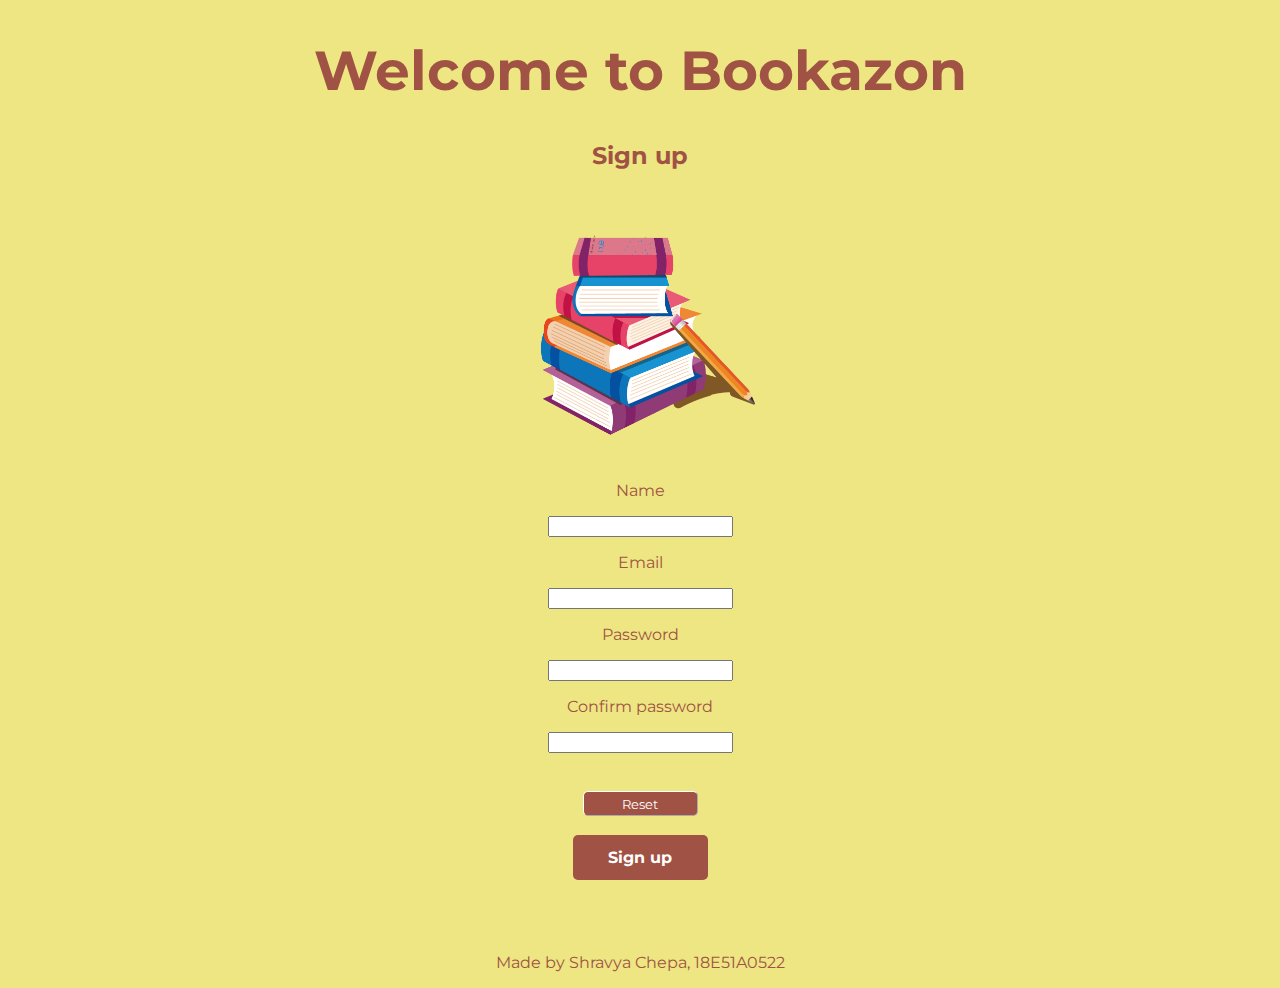
<file: index.html>
<!DOCTYPE html>
<html>
    <head>
        <meta charset="utf-8">
        <title>Bookazon</title>
        <link rel="stylesheet" href="css/styles.css">
        <link href="https://fonts.googleapis.com/css?family=Montserrat|Ubuntu&display=swap" rel="stylesheet">
    </head>
    <body>
        <h1>Welcome to Bookazon</h1>
        <h2>Sign up</h2>
        <br>
        <img src="images/books.png" alt="books" class="homebooks">
        <form>
            <p>Name</p>
            <input type="text" name="username" autocomplete="off">
            <p>Email</p>
            <input type="email" name="emailid" autocomplete="off">
            <p>Password</p>
            <input type="password" name="userpwd">
            <p>Confirm password</p>
            <input type="password" name="confirmedpwd">
            <br>
            <br>
            <br>
            <div class="btns">
                <input type="reset" class="resetbtn" value="Reset">
                <br>
                <br>
                <a href="login.html" class="button">Sign up</a>              
            </div>
        </form>
        <br><br><br>
        <footer>
            <p>Made by Shravya Chepa, 18E51A0522</p>
        </footer>
    </body>
</html>
</file>
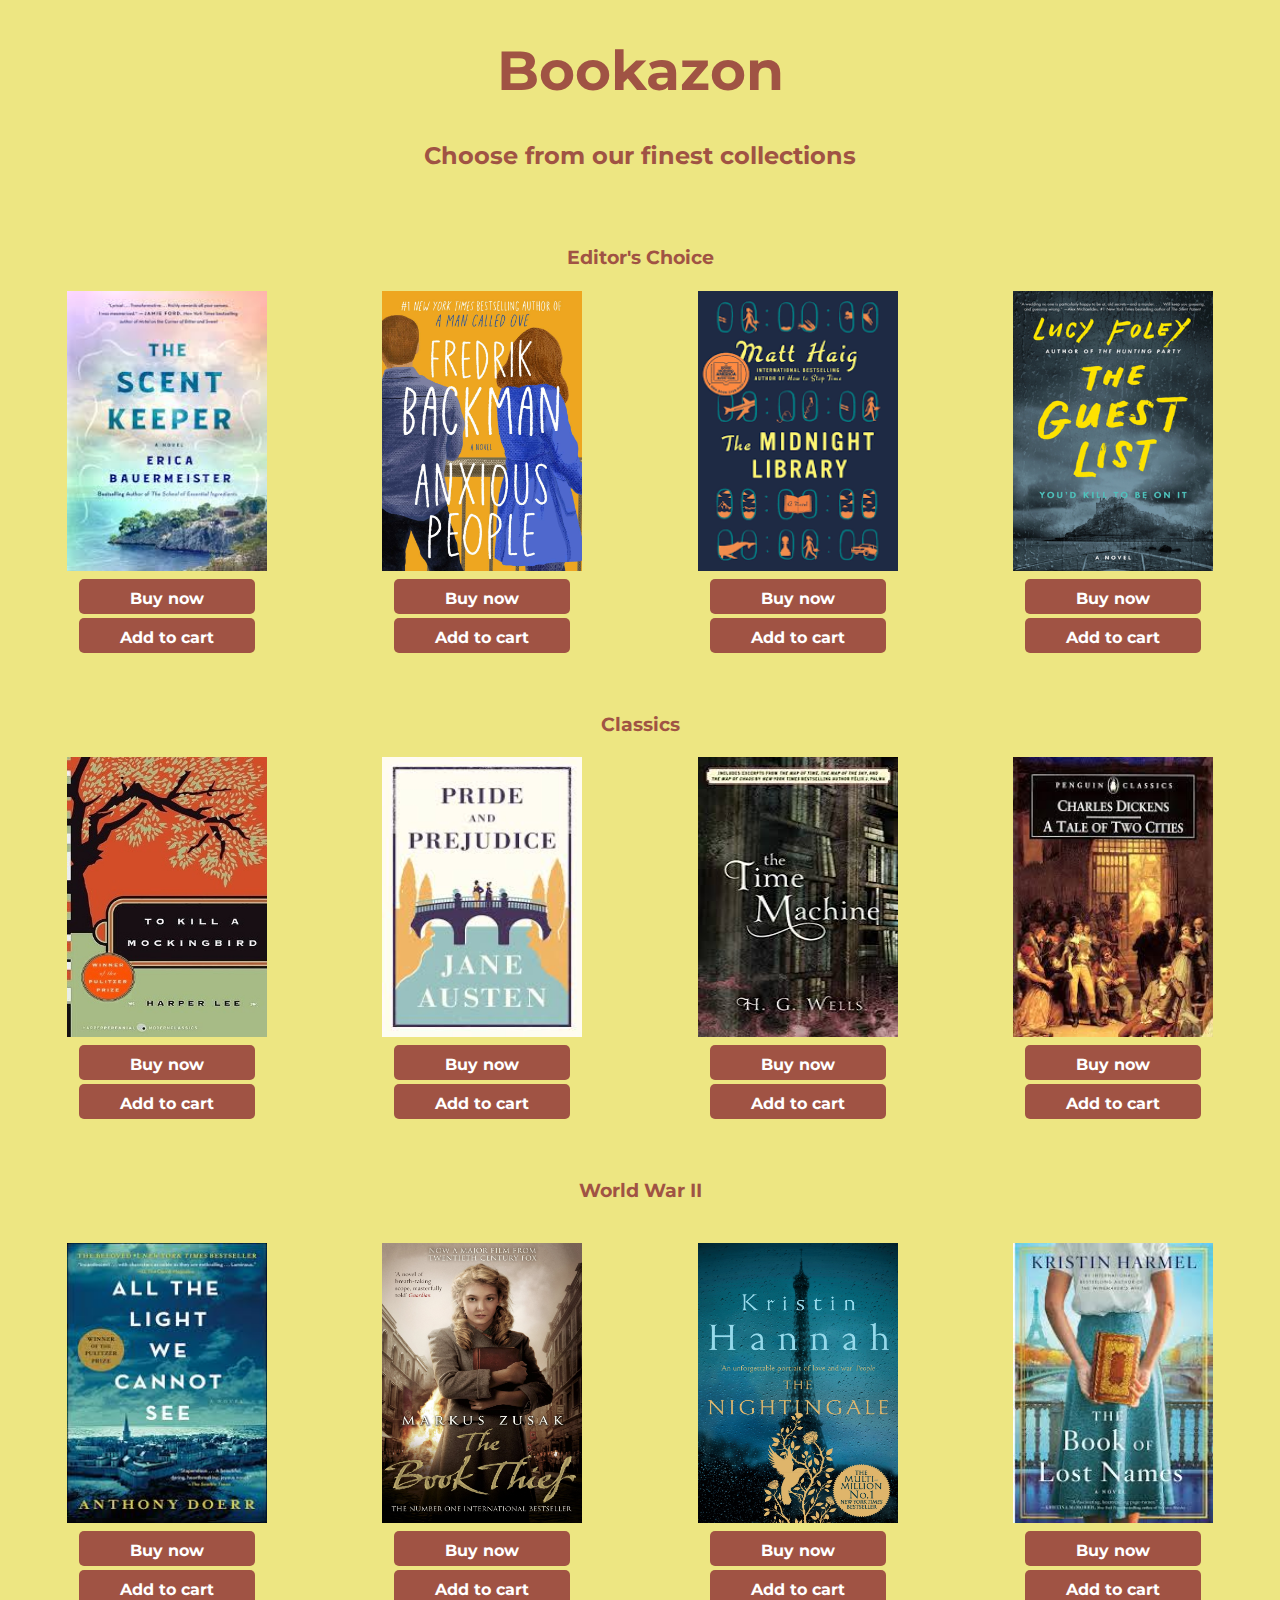
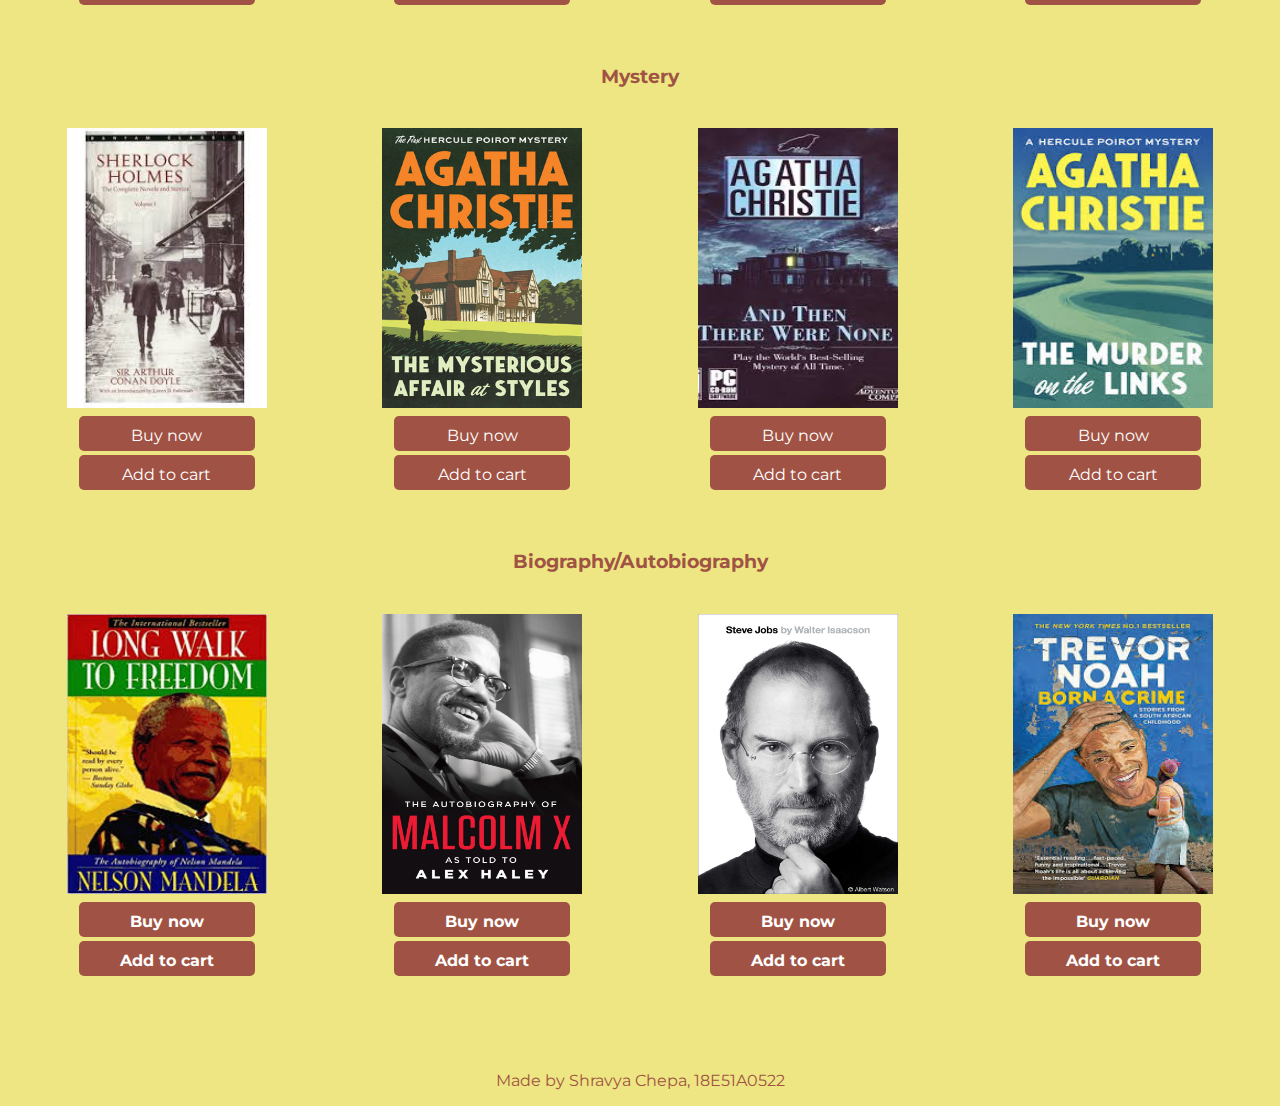
<file: home.html>
<!DOCTYPE html>
<html>
    <head>
        <meta charset="utf-8">
        <title>Bookazon-Login</title>
        <link rel="stylesheet" href="css/styles.css">
        <link href="https://fonts.googleapis.com/css?family=Montserrat|Ubuntu&display=swap" rel="stylesheet">
    </head>
    <body>
        <h1>Bookazon</h1>
        <h2>Choose from our finest collections</h2>
        <br>
        <br>
        <h3>Editor's Choice</h3>
        <table style="width:100%">
            <tr>
              <td><img src="images/TheScentKeeper.jpeg" alt="book" class="bookimg"></td>
              <td><img src="images/AnxiousPeople.jpg" alt="book" class="bookimg"></td>
              <td><img src="images/TheMidnightLibrary.png" alt="book" class="bookimg"></td>
              <td><img src="images/TheGuestList.jpg" alt="book" class="bookimg"></td>
            </tr>
            <tr>
                <td><a href="home.html" class="button homebutton">Buy now</a></td>
                <td><a href="home.html" class="button homebutton">Buy now</a></td>
                <td><a href="home.html" class="button homebutton">Buy now</a></td>
                <td><a href="home.html" class="button homebutton">Buy now</a></td>
            </tr>
            <tr>
                <td><a href="home.html" class="button homebutton">Add to cart</a></td>
                <td><a href="home.html" class="button homebutton">Add to cart</a></td>
                <td><a href="home.html" class="button homebutton">Add to cart</a></td>
                <td><a href="home.html" class="button homebutton">Add to cart</a></td>
            </tr>
        </table>
        <br>
        <br>
        <h3>Classics</h3>
        <table style="width:100%">
            <tr>
              <td><img src="images/toKillAMockingBird.jpg" alt="book" class="bookimg"></td>
              <td><img src="images/PrideAndPrejudice.jpeg" alt="book" class="bookimg"></td>
              <td><img src="images/TheTimeMachine.jpeg" alt="book" class="bookimg"></td>
              <td><img src="images/ATaleOfTwoCities.jpeg" alt="book" class="bookimg"></td>
            </tr>
            <tr>
                <td><a href="home.html" class="button homebutton">Buy now</a></td>
                <td><a href="home.html" class="button homebutton">Buy now</a></td>
                <td><a href="home.html" class="button homebutton">Buy now</a></td>
                <td><a href="home.html" class="button homebutton">Buy now</a></td>
            </tr>
            <tr>
                <td><a href="home.html" class="button homebutton">Add to cart</a></td>
                <td><a href="home.html" class="button homebutton">Add to cart</a></td>
                <td><a href="home.html" class="button homebutton">Add to cart</a></td>
                <td><a href="home.html" class="button homebutton">Add to cart</a></td>
            </tr>
        </table>
        <br>
        <br>
        <h3>World War II</h3>
        <br>
        <table style="width:100%">
            <tr>
              <td><img src="images/AllTheLightWeCanNotSee.jpeg" alt="book" class="bookimg"></td>
              <td><img src="images/TheBookThief.jpg" alt="book" class="bookimg"></td>
              <td><img src="images/TheNightingale.jpg" alt="book" class="bookimg"></td>
              <td><img src="images/TheBookOfLostNames.jpeg" alt="book" class="bookimg"></td>
            </tr>
            <tr>
                <td><a href="home.html" class="button homebutton">Buy now</a></td>
                <td><a href="home.html" class="button homebutton">Buy now</a></td>
                <td><a href="home.html" class="button homebutton">Buy now</a></td>
                <td><a href="home.html" class="button homebutton">Buy now</a></td>
            </tr>
            <tr>
                <td><a href="home.html" class="button homebutton">Add to cart</a></td>
                <td><a href="home.html" class="button homebutton">Add to cart</a></td>
                <td><a href="home.html" class="button homebutton">Add to cart</a></td>
                <td><a href="home.html" class="button homebutton">Add to cart</a></td>
            </tr>
        </table>
        <br>
        <br>
        <h3>Mystery</h3>
        <br>
        <table style="width:100%">
            <tr>
              <td><img src="images/SherlockHolmesVol1.jpeg" alt="book" class="bookimg"></td>
              <td><img src="images/TheMysteriousAffairAtStyles.jpeg" alt="book" class="bookimg"></td>
              <td><img src="images/AndThenThereWereNone.jpeg" alt="book" class="bookimg"></td>
              <td><img src="images/TheMurderOnTheLinks.jpeg" alt="book" class="bookimg"></td>
            </tr>
            <tr>
                <td><a href="home.html" class="homebutton">Buy now</a></td>
                <td><a href="home.html" class="homebutton">Buy now</a></td>
                <td><a href="home.html" class="homebutton">Buy now</a></td>
                <td><a href="home.html" class="homebutton">Buy now</a></td>
            </tr>
            <tr>
                <td><a href="home.html" class="homebutton">Add to cart</a></td>
                <td><a href="home.html" class="homebutton">Add to cart</a></td>
                <td><a href="home.html" class="homebutton">Add to cart</a></td>
                <td><a href="home.html" class="homebutton">Add to cart</a></td>
            </tr>
        </table>
        <br>
        <br>
        <h3>Biography/Autobiography</h3>
        <br>
        <table style="width:100%">
            <tr>
              <td><img src="images/LongWalkToFreedom.jpeg" alt="book" class="bookimg"></td>
              <td><img src="images/MalcomX.jpg" alt="book" class="bookimg"></td>
              <td><img src="images/SteveJobs.jpg" alt="book" class="bookimg"></td>
              <td><img src="images/TrevorNoah.jpeg" alt="book" class="bookimg"></td>
            </tr>
            <tr>
                <td><a href="home.html" class="button homebutton">Buy now</a></td>
                <td><a href="home.html" class="button homebutton">Buy now</a></td>
                <td><a href="home.html" class="button homebutton">Buy now</a></td>
                <td><a href="home.html" class="button homebutton">Buy now</a></td>
            </tr>
            <tr>
                <td><a href="home.html" class="button homebutton">Add to cart</a></td>
                <td><a href="home.html" class="button homebutton">Add to cart</a></td>
                <td><a href="home.html" class="button homebutton">Add to cart</a></td>
                <td><a href="home.html" class="button homebutton">Add to cart</a></td>
            </tr>
        </table>
        <br>
        <br><br><br>
        <footer>
            <p>Made by Shravya Chepa, 18E51A0522</p>
        </footer>
        

    </body>
</html>
</file>
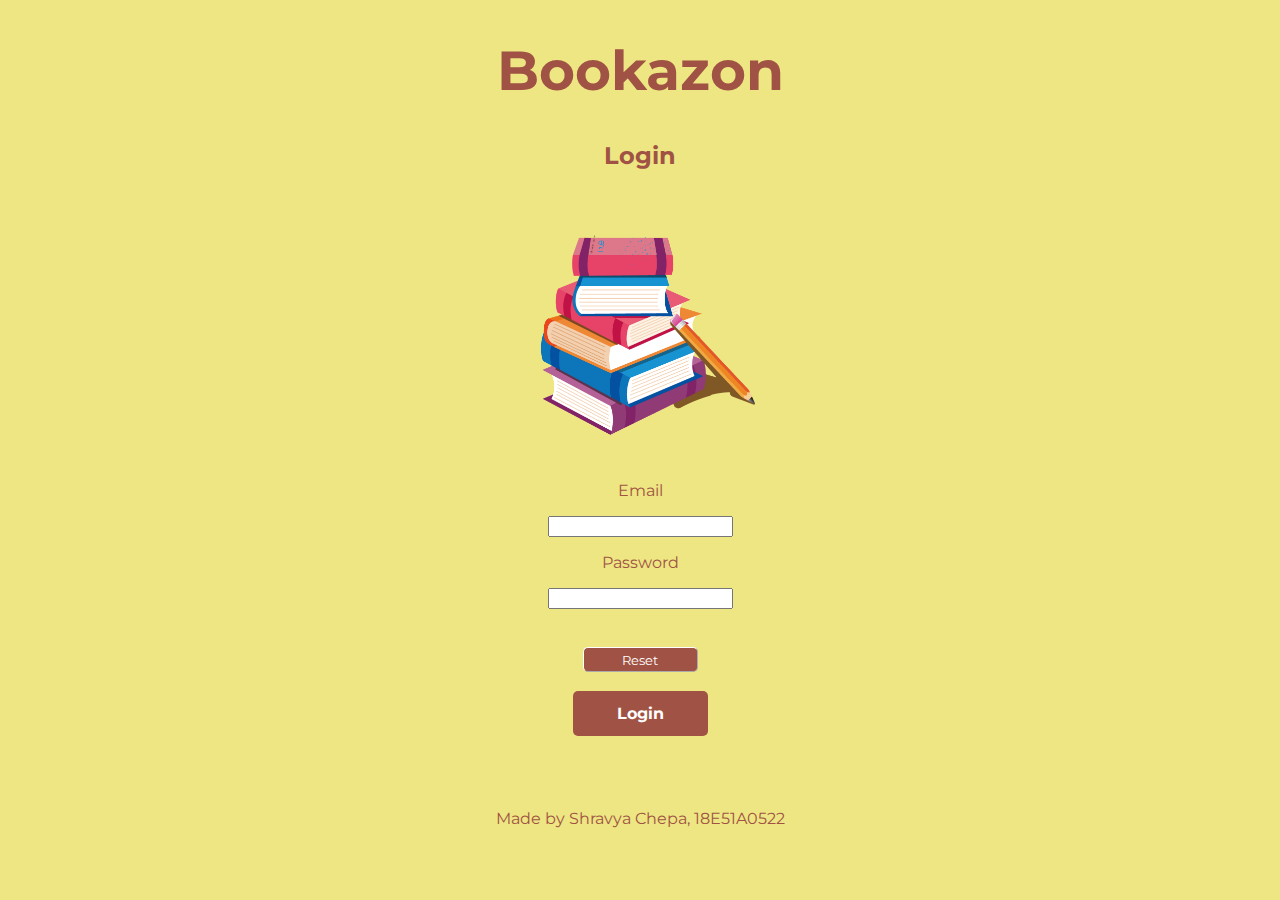
<file: login.html>
<!DOCTYPE html>
<html>
    <head>
        <meta charset="utf-8">
        <title>Bookazon-Login</title>
        <link rel="stylesheet" href="css/styles.css">
        <link href="https://fonts.googleapis.com/css?family=Montserrat|Ubuntu&display=swap" rel="stylesheet">
    </head>
    <body>
        <h1>Bookazon</h1>
        <h2>Login</h2>
        <br>
        <img src="images/books.png" alt="books" class="homebooks">
        <form>
            <p>Email</p>
            <input type="email" id="logid" name="logid" autocomplete="off">
            <p>Password</p>
            <input type="password" id="pwd" name="userpwd">
            <br>
            <br>
            <br>
            <div class="btns">
                <input type="reset" class="resetbtn" value="Reset">
                <br>
                <br>
                <a href="home.html" class="button">Login</a>              
            </div>
        </form>
        <br><br><br>
        <footer>
            <p>Made by Shravya Chepa, 18E51A0522</p>
        </footer>
    </body>
</html>
</file>
<file: css/styles.css>
body{
    text-align: center;
    font-family: 'Montserrat', 'sans-serif';
    background-color: #ede682;
    background-image: url("https://www.transparenttextures.com/patterns/fresh-snow.png");
    color: #a05344;
}
h1, h2, h3{
    font-weight: bold;
}
h1{
    font-size: 55px;
}
.button{
    display: block;
    width: 115px;
    height: 25px;
    background: #a05344;
    padding: 10px;
    text-align: center;
    border-radius: 5px;
    color: #fff;
    font-weight: bold;
    line-height: 25px;
    text-decoration: none;
    margin-left: auto;
    margin-right: auto;
}
.homebutton{
    display: block;
    width: 50%;
    height: 15px;
    line-height: normal;
    background: #a05344;
    padding: 10px;
    text-align: center;
    border-radius: 5px;
    color: #fff;
    text-decoration: none;
    margin-left: auto;
    margin-right: auto;
}
.resetbtn{
    width: 115px;
    height: 25px;
    background: #a05344;
    color:#fff;
    border-color: #fff;
    box-shadow: none;
    border-width: 0.5px;
    border-radius: 5px;
    font-family: 'Montserrat','sans-serif';
}

.homebooks{
    width: 20%;
    height: 20%;
}

.bookimg{
    width: 200px;
    height: 280px;
}
</file>
